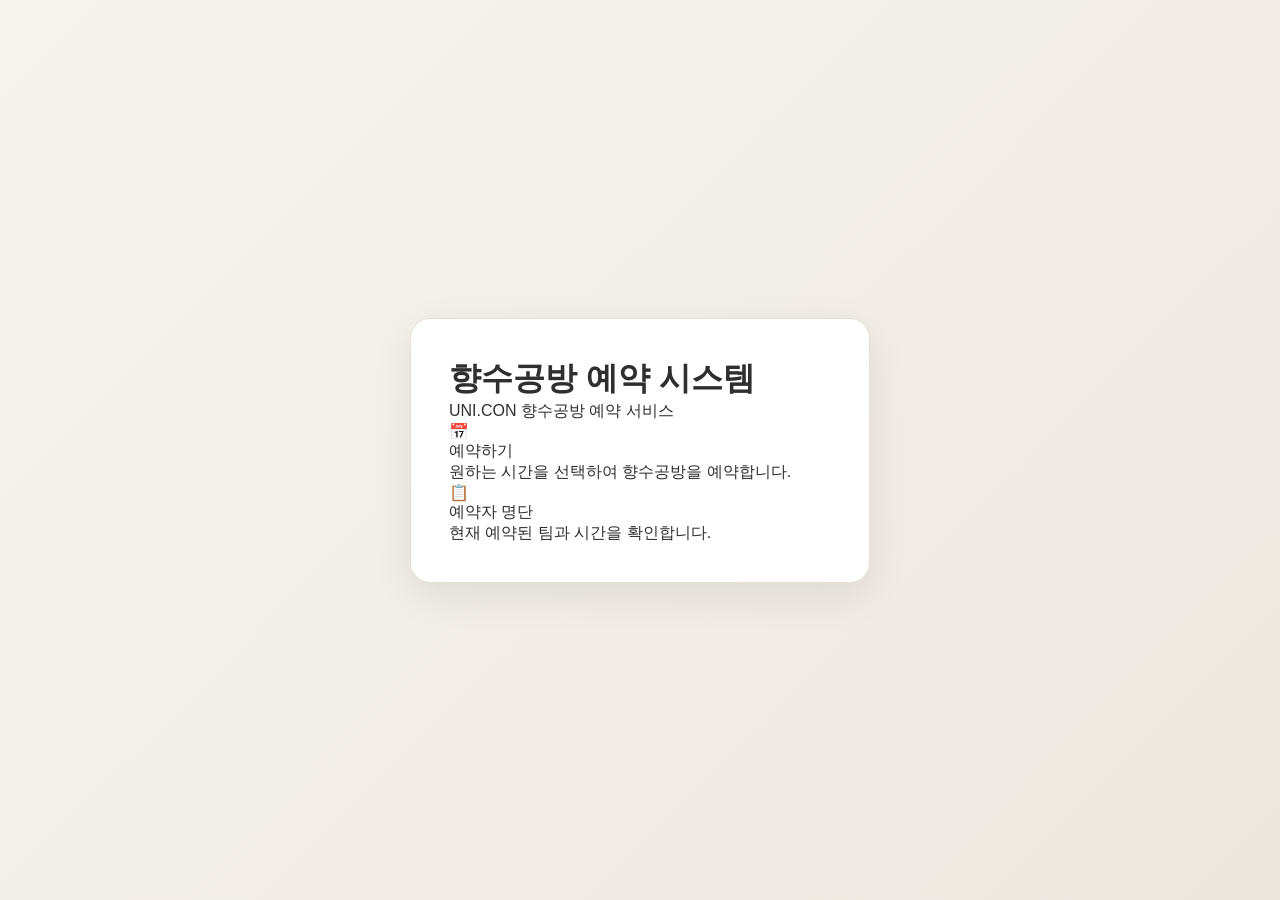
<file: index.html>
<!DOCTYPE html>
<html lang="ko">

<head>

    <meta charset="UTF-8">
    <meta name="viewport" content="width=device-width, initial-scale=1.0">

    <title>UNI.CON 향수공방 예약 시스템</title>

    <link rel="icon" href="favicon.ico">
    <link rel="stylesheet" href="style.css">

</head>

<body>

    <div class="container">

        <h1>향수공방 예약 시스템</h1>

        <p class="subtitle">
            UNI.CON 향수공방 예약 서비스</p>

       <div class="menu">

            <div class="card" onclick="location.href='reservation/'">

                <div class="icon">📅</div>

                <div class="card-title">
                    예약하기
                </div>

                <div class="card-desc">
                    원하는 시간을 선택하여 향수공방을 예약합니다.
                </div>

            </div>

            <div class="card" onclick="location.href='list/'">

                <div class="icon">📋</div>

                <div class="card-title">
                    예약자 명단
                </div>

                <div class="card-desc">
                    현재 예약된 팀과 시간을 확인합니다.
                </div>

            </div>
        
        </div>

    </div>

</body>

</html>
</file>
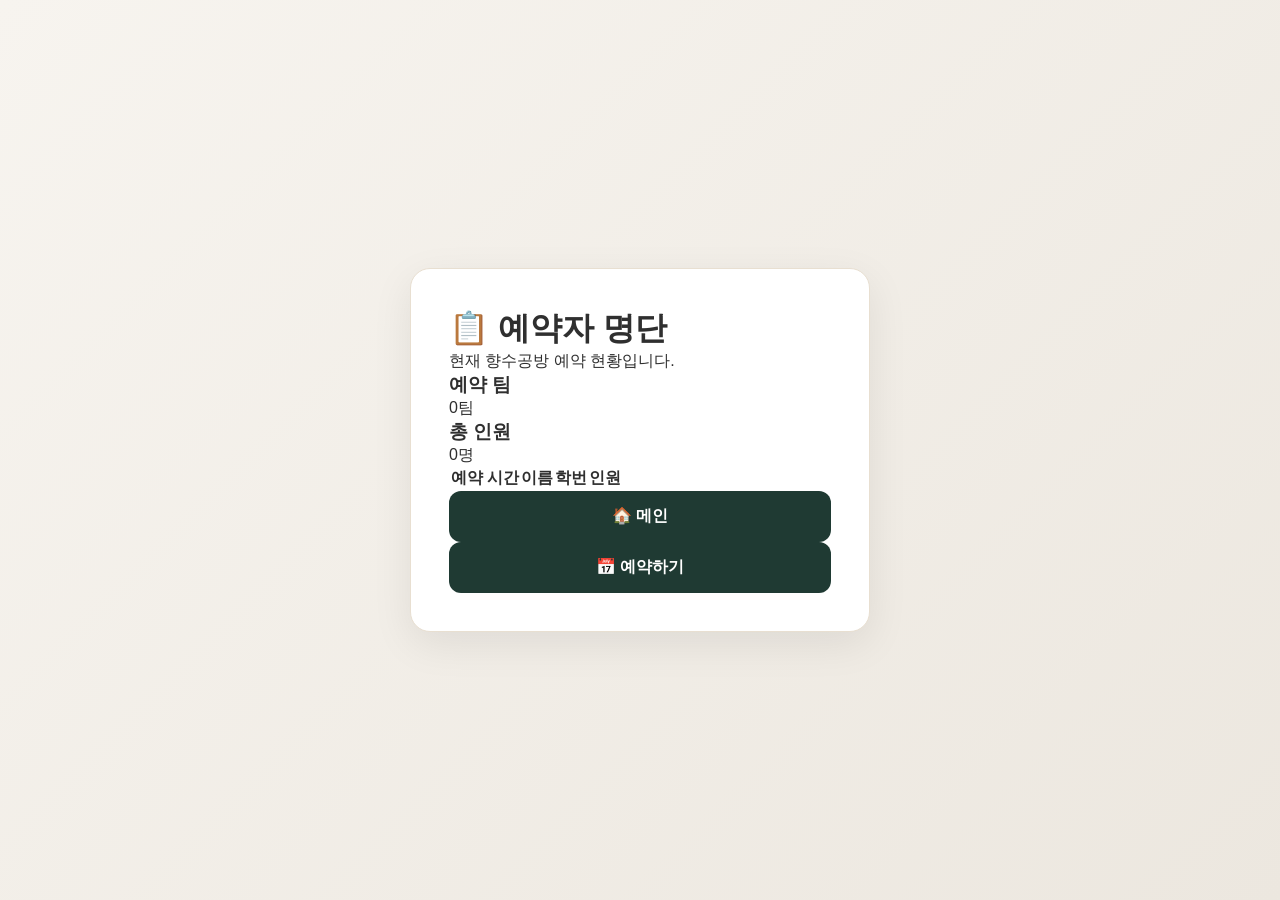
<file: list/index.html>
<!DOCTYPE html>
<html lang="ko">

<head>

    <meta charset="UTF-8">
    <meta name="viewport" content="width=device-width, initial-scale=1.0">

    <title>예약자 명단</title>

    <link rel="icon" href="../favicon.ico">
    <link rel="stylesheet" href="../style.css">

</head>

<body>

    <div class="container">

        <h1>📋 예약자 명단</h1>

        <p class="subtitle">
            현재 향수공방 예약 현황입니다.
        </p>

        <div class="summary">

            <div class="summary-card">

                <h3>예약 팀</h3>

                <span id="teamCount">
                    0팀
                </span>

            </div>

            <div class="summary-card">

                <h3>총 인원</h3>

                <span id="peopleCount">
                    0명
                </span>

            </div>

        </div>

        <table>

            <thead>

                <tr>

                    <th>예약 시간</th>
                    <th>이름</th>
                    <th>학번</th>
                    <th>인원</th>

                </tr>

            </thead>

            <tbody id="tableBody">

            </tbody>

        </table>

        <div class="button-group">

            <button type="button" onclick="location.href='../'">
                🏠 메인
            </button>

            <button type="button" onclick="location.href='../reservation/'">
                📅 예약하기
            </button>

        </div>

    </div>

    <script src="script.js"></script>

</body>

</html>
</file>
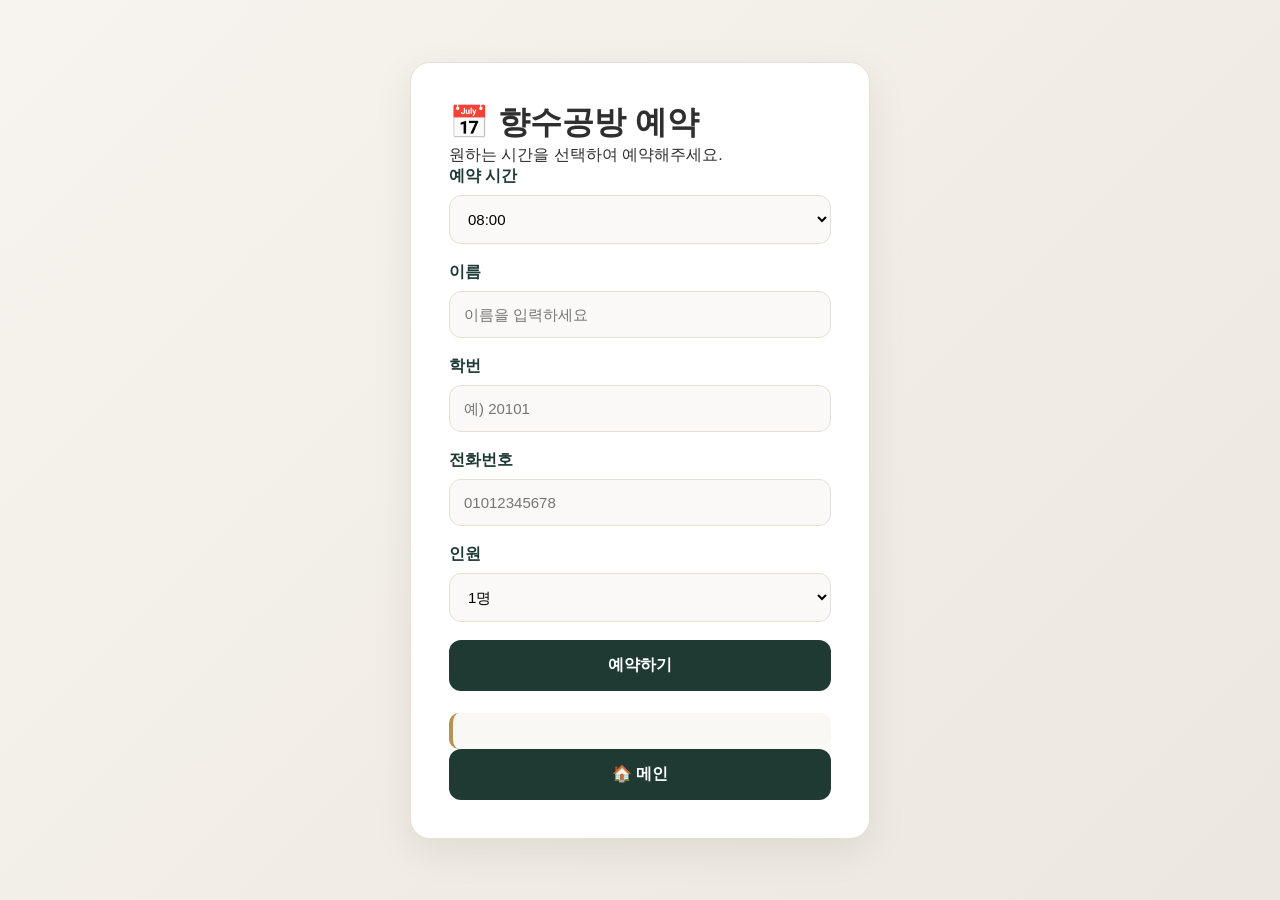
<file: reservation/index.html>
<!DOCTYPE html>
<html lang="ko">

<head>

    <meta charset="UTF-8">
    <meta name="viewport" content="width=device-width, initial-scale=1.0">

    <title>UNI.CON 향수공방 예약</title>

    <link rel="icon" href="../favicon.ico">
    <link rel="stylesheet" href="../style.css">

</head>

<body>

    <div class="container">

        <h1>📅 향수공방 예약</h1>

        <p class="subtitle">
            원하는 시간을 선택하여 예약해주세요.
        </p>

        <div class="form-card">

            <label for="time">예약 시간</label>
            <select id="time"></select>

            <label for="name">이름</label>
            <input
                type="text"
                id="name"
                placeholder="이름을 입력하세요"
                maxlength="20"
                autocomplete="off">

            <label for="student">학번</label>
            <input
                type="text"
                id="student"
                placeholder="예) 20101"
                maxlength="5"
                inputmode="numeric"
                autocomplete="off"
                oninput="this.value=this.value.replace(/[^0-9]/g,'')">

            <label for="phone">전화번호</label>

            <input
                type="tel"
                id="phone"
                placeholder="01012345678"
                maxlength="11"
                inputmode="numeric"
                autocomplete="tel"
                oninput="this.value=this.value.replace(/[^0-9]/g,'')">
                        

            <label for="people">인원</label>
            <select id="people">
                <option value="1">1명</option>
                <option value="2">2명</option>
                <option value="3">3명</option>
                <option value="4">4명</option>
                <option value="5">5명</option>
            </select>

        </div>

        <button onclick="reserve()">
            예약하기
        </button>

        <div id="result"></div>

        <div class="button-group">

            <button type="button" onclick="location.href='../'">
                🏠 메인
            </button>

            <!-- <button type="button" onclick="location.href='../list/'">
                📋 예약자 명단
            </button> -->

        </div>

    </div>

    <script src="script.js"></script>

</body>

</html>
</file>
<file: style.css>
/* ==========================
   PERFUME STUDIO - Luxury Theme
========================== */

*{
    margin:0;
    padding:0;
    box-sizing:border-box;
}

:root{

    --bg:#f5f3ef;
    --card:#ffffff;
    --gold:#b8924f;
    --gold-dark:#8b6b35;
    --green:#1f3a33;
    --border:#e8dfd1;
    --text:#2f2f2f;
    --sub:#777;

}

body{

    min-height:100vh;

    display:flex;
    justify-content:center;
    align-items:center;

    padding:30px;

    background:
        linear-gradient(135deg,#f7f4ef,#ece7df);

    font-family:
        "Pretendard",
        "Noto Sans KR",
        sans-serif;

    color:var(--text);

}

/* ==========================
   카드
========================== */

.container{

    width:100%;
    max-width:460px;

    background:var(--card);

    border:1px solid var(--border);

    border-radius:20px;

    padding:38px;

    box-shadow:
        0 12px 40px rgba(0,0,0,.08);

}

/* ==========================
   제목
========================== */

h2{

    text-align:center;

    font-size:32px;

    color:var(--green);

    letter-spacing:2px;

    margin-bottom:30px;

    user-select:none;

}

h2::after{

    content:"";

    display:block;

    width:70px;

    height:2px;

    margin:12px auto 0;

    background:var(--gold);

}

/* ==========================
   라벨
========================== */

label{

    display:block;

    margin-bottom:8px;

    color:var(--green);

    font-weight:600;

    user-select:none;

}

/* ==========================
   입력창
========================== */

input,
select{

    width:100%;

    padding:14px;

    margin-bottom:18px;

    border:1px solid var(--border);

    border-radius:12px;

    background:#faf9f7;

    font-size:15px;

    transition:.2s;

}

input:focus,
select:focus{

    outline:none;

    border-color:var(--gold);

    box-shadow:
        0 0 0 4px rgba(184,146,79,.15);

}

/* ==========================
   버튼
========================== */

button{

    width:100%;

    padding:15px;

    border:none;

    border-radius:12px;

    background:var(--green);

    color:white;

    font-size:16px;

    font-weight:600;

    cursor:pointer;

    transition:.25s;

}

button:hover{

    background:#2d5549;

    transform:translateY(-2px);

}

button:active{

    transform:scale(.98);

}

button:disabled{

    opacity:.6;

    cursor:not-allowed;

}

/* ==========================
   예약 결과
========================== */

#result{

    margin-top:22px;

    padding:18px;

    background:#faf8f4;

    border-left:4px solid var(--gold);

    border-radius:10px;

    line-height:1.8;

}

#result h3{

    color:var(--green);

    margin-bottom:10px;

}

/* ==========================
   모바일
========================== */

@media(max-width:520px){

    body{

        padding:18px;

    }

    .container{

        padding:26px;

    }

}
</file>
